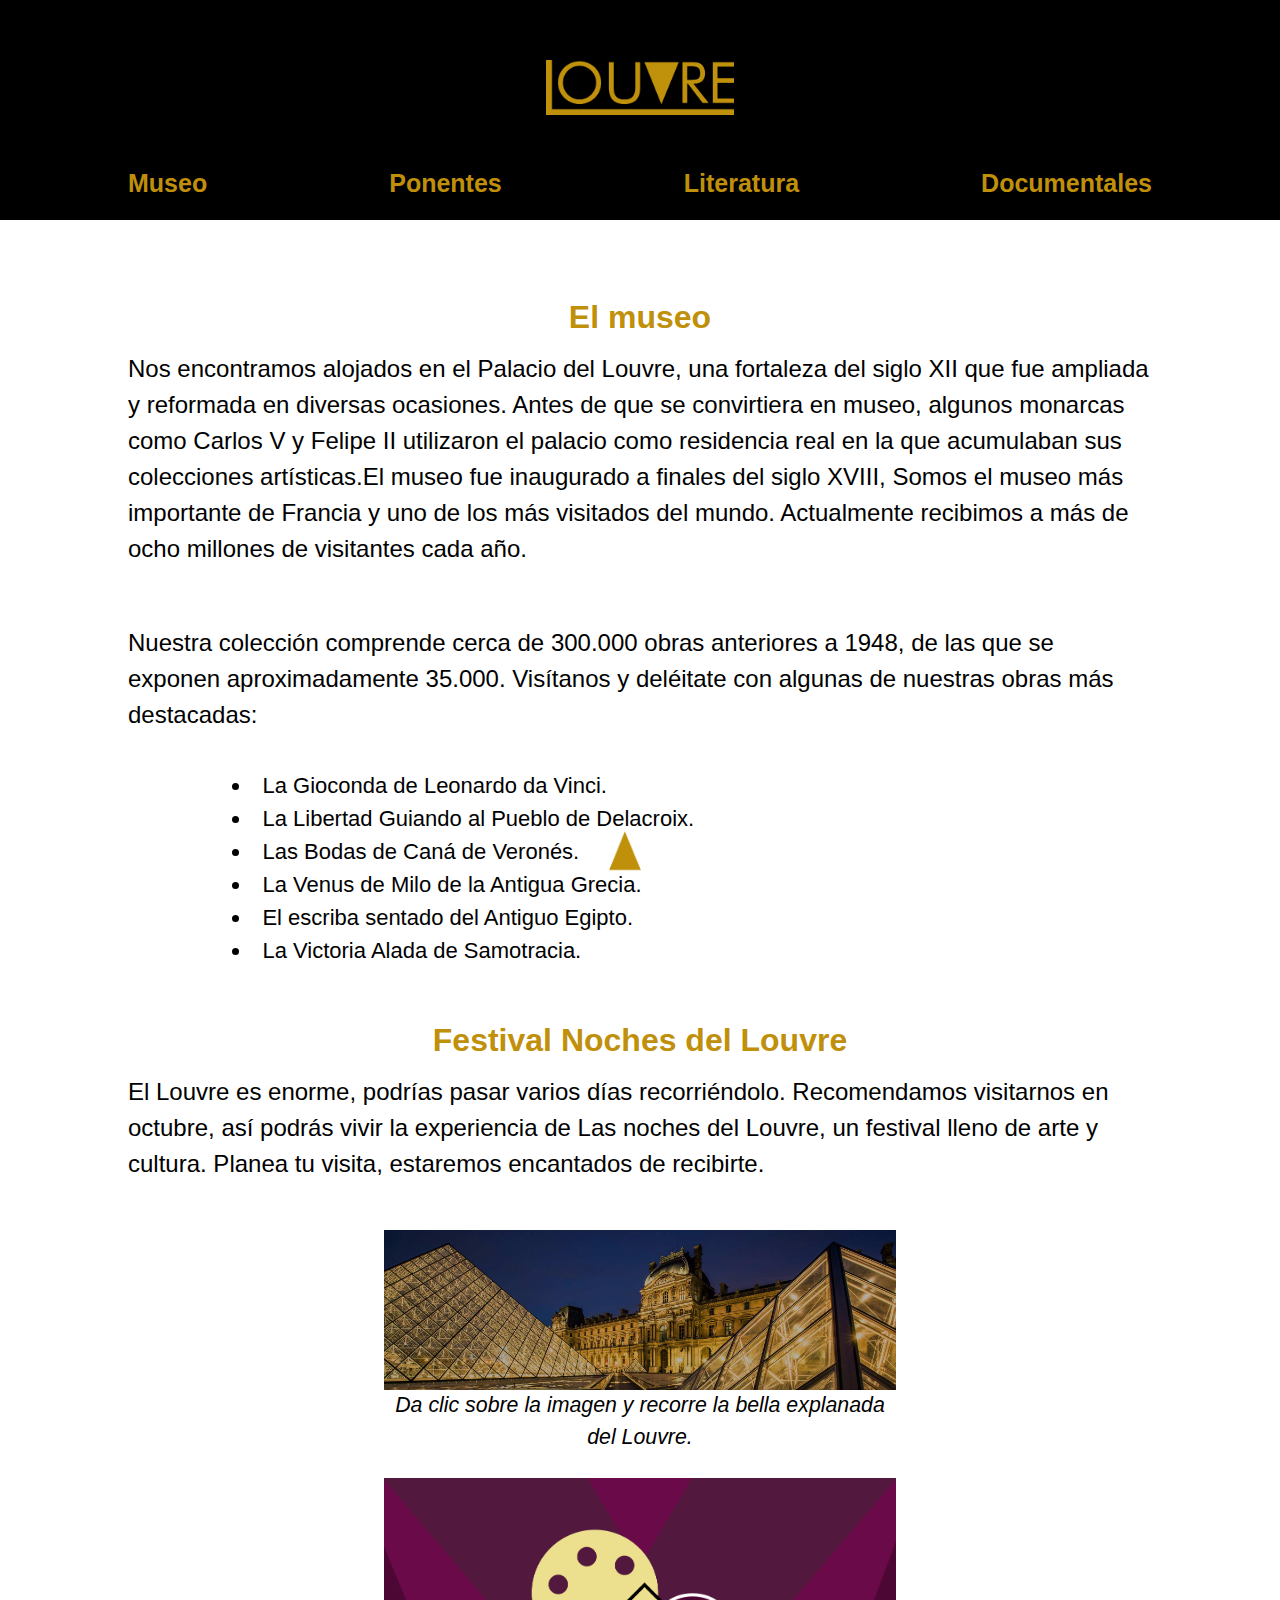
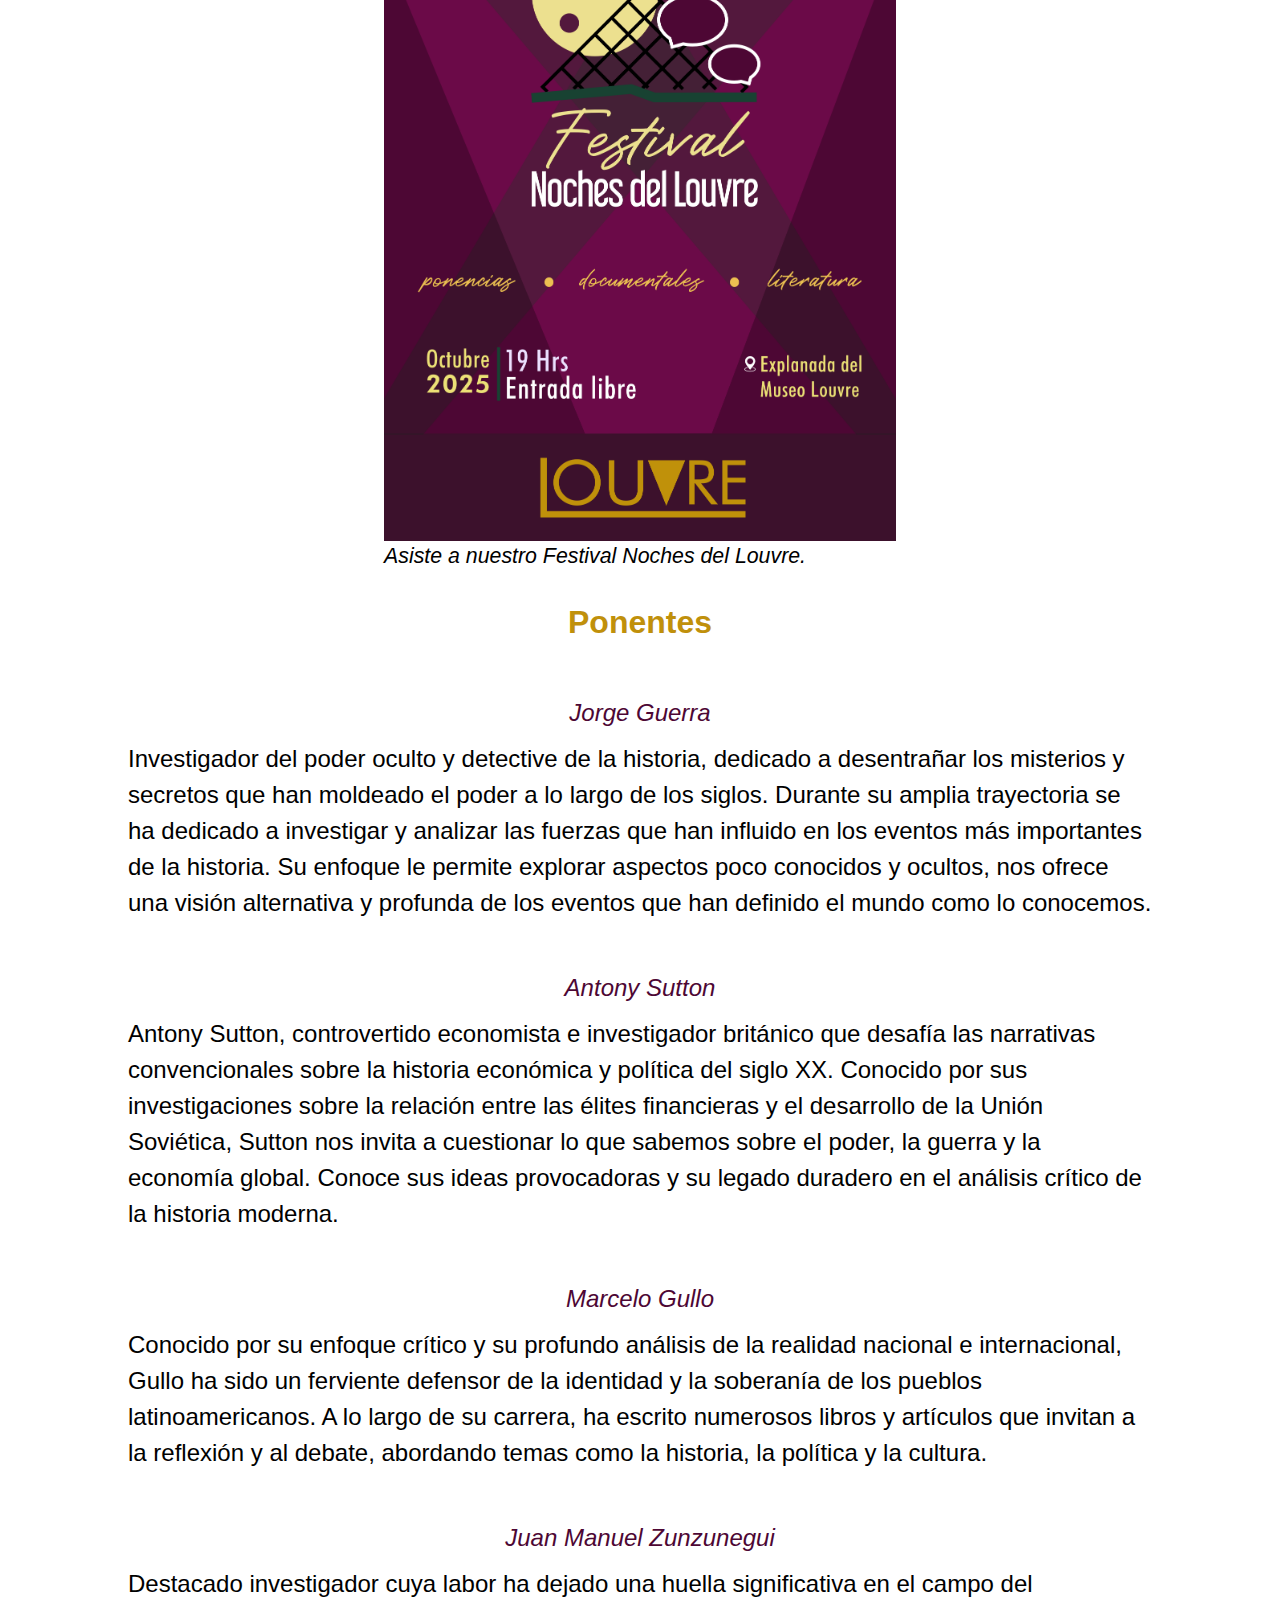
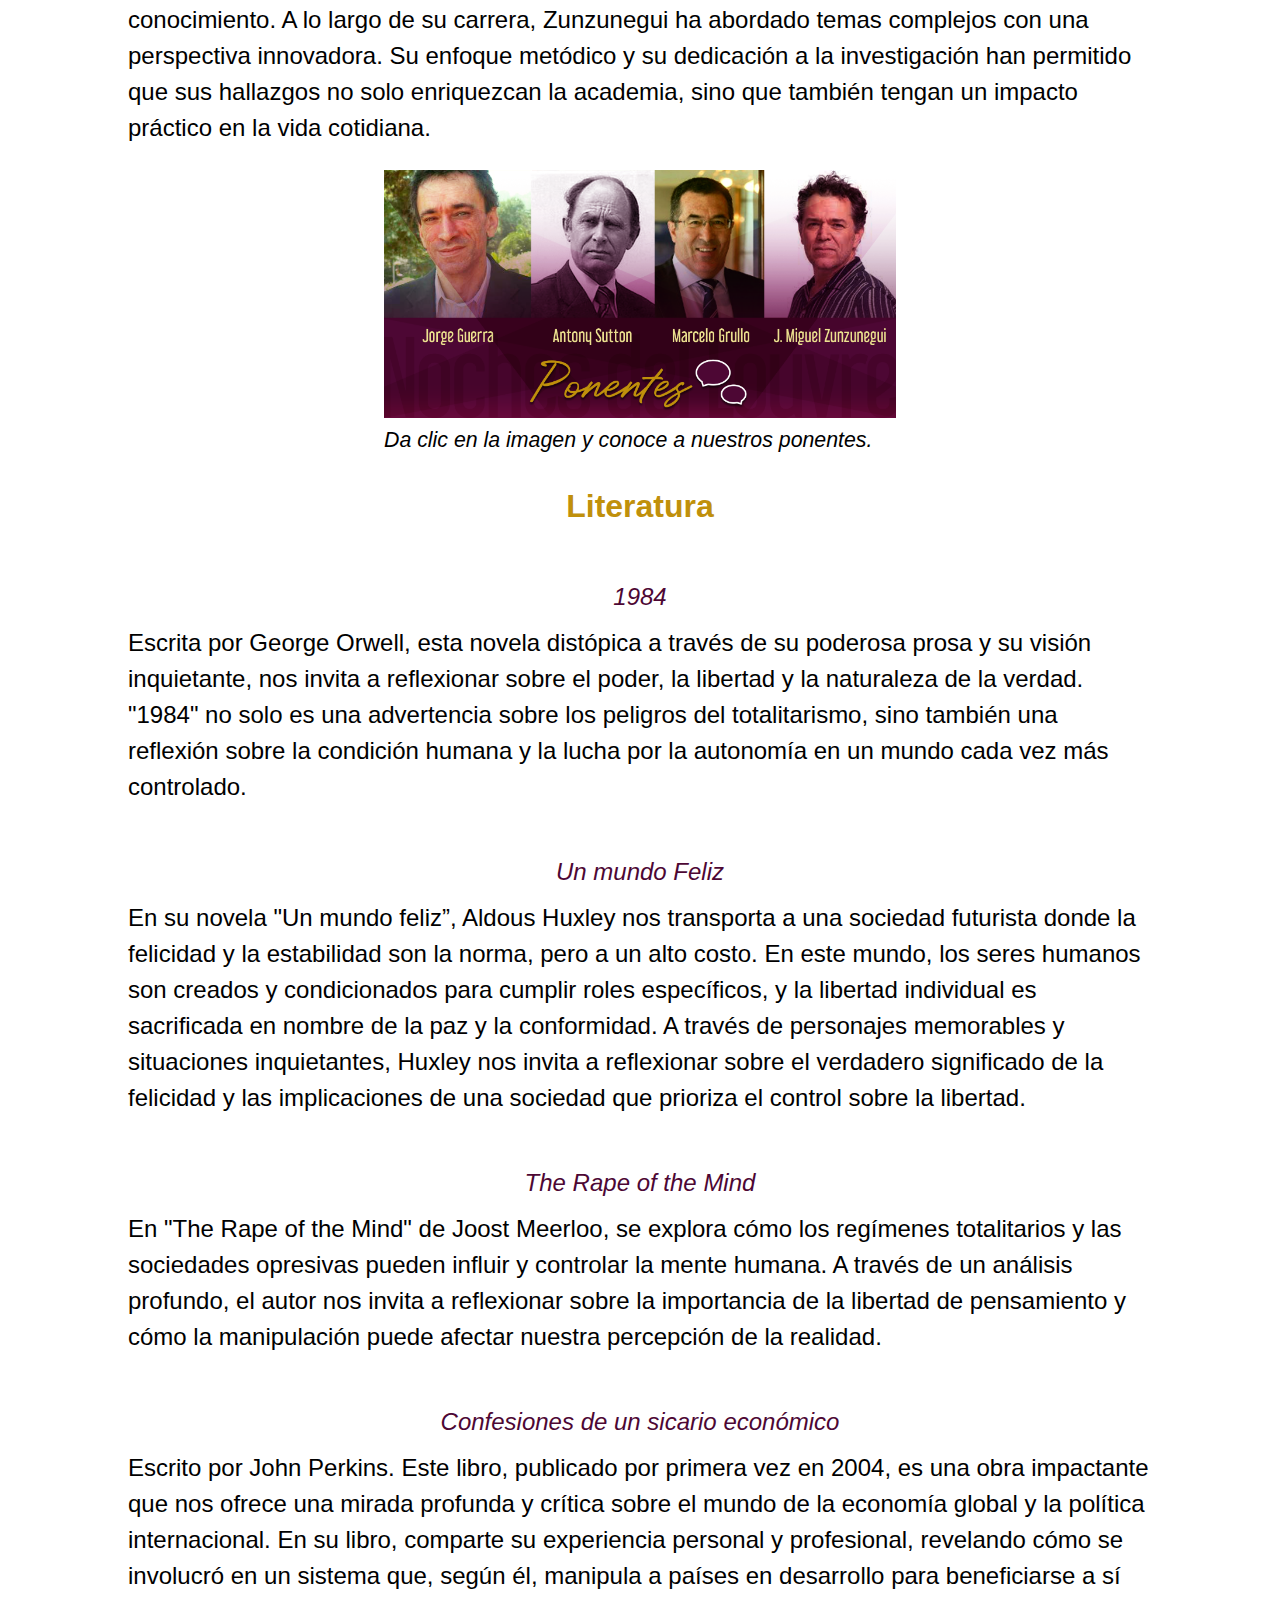
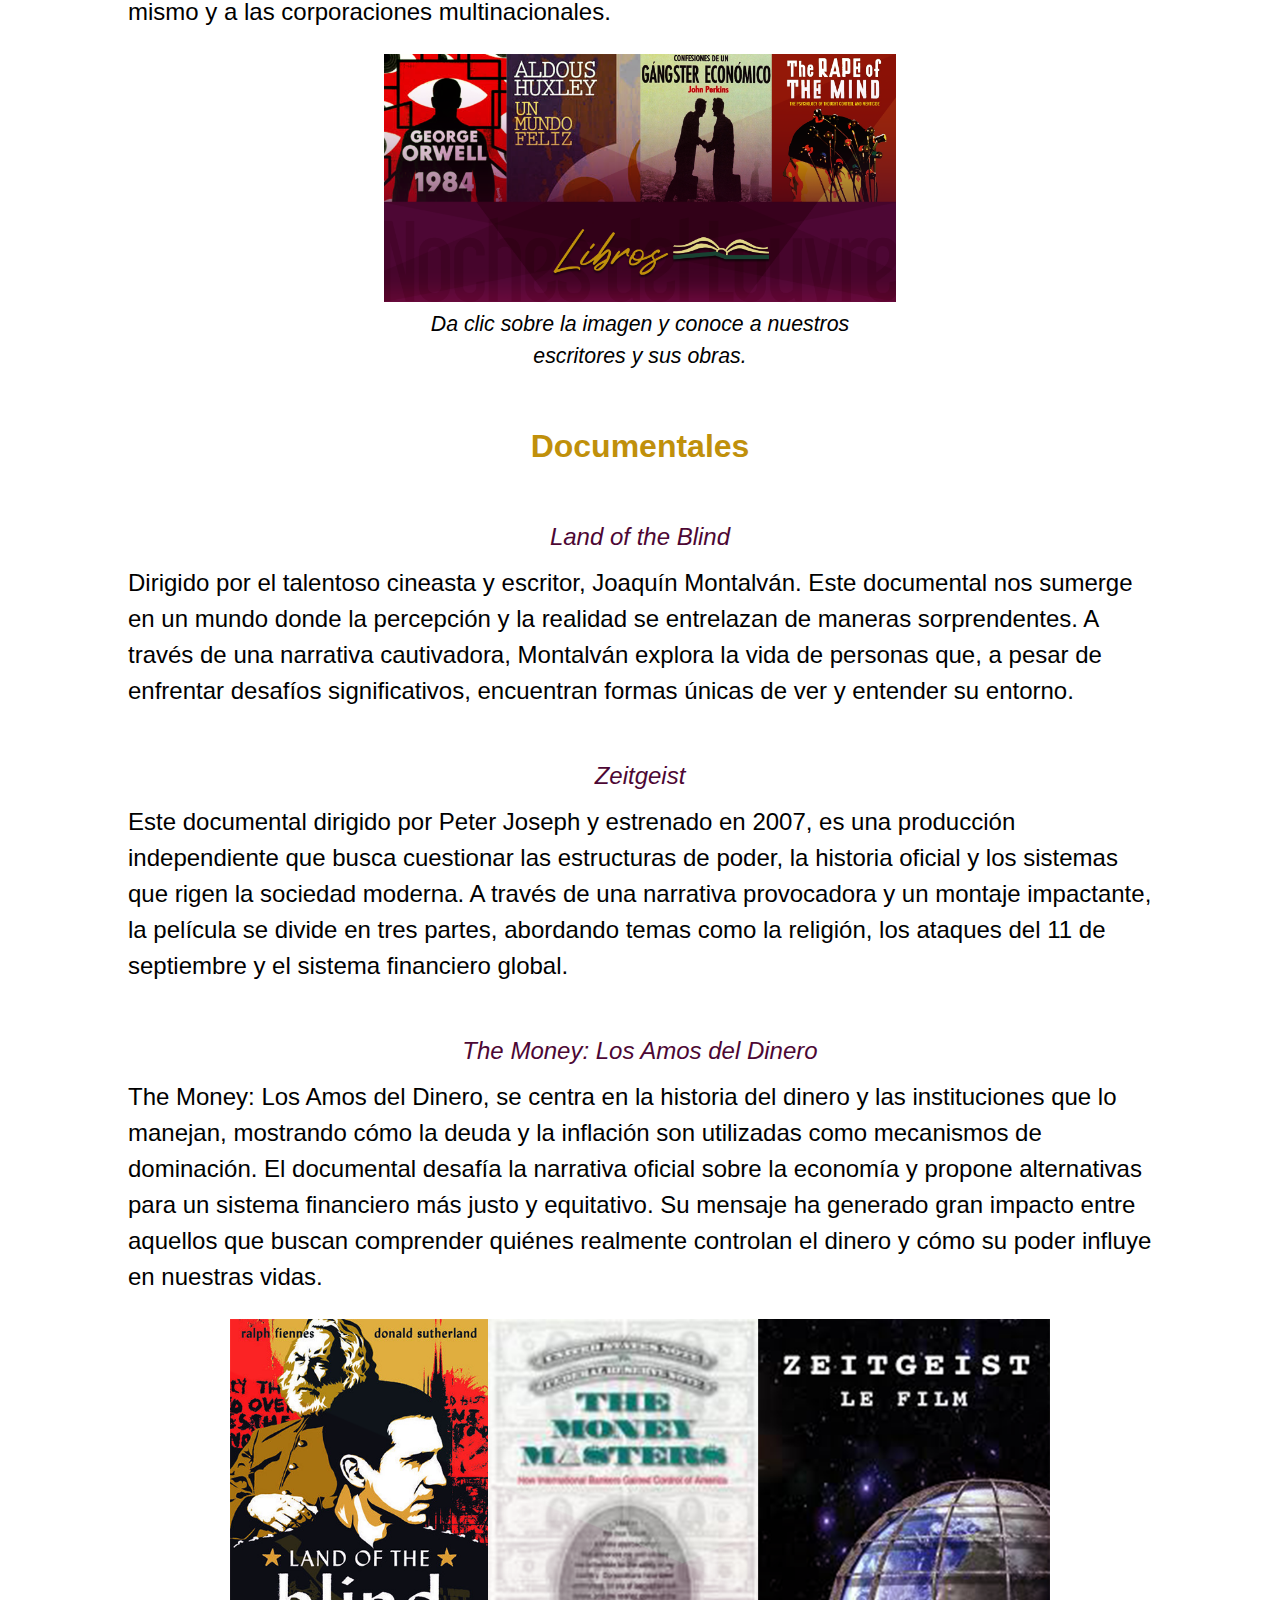
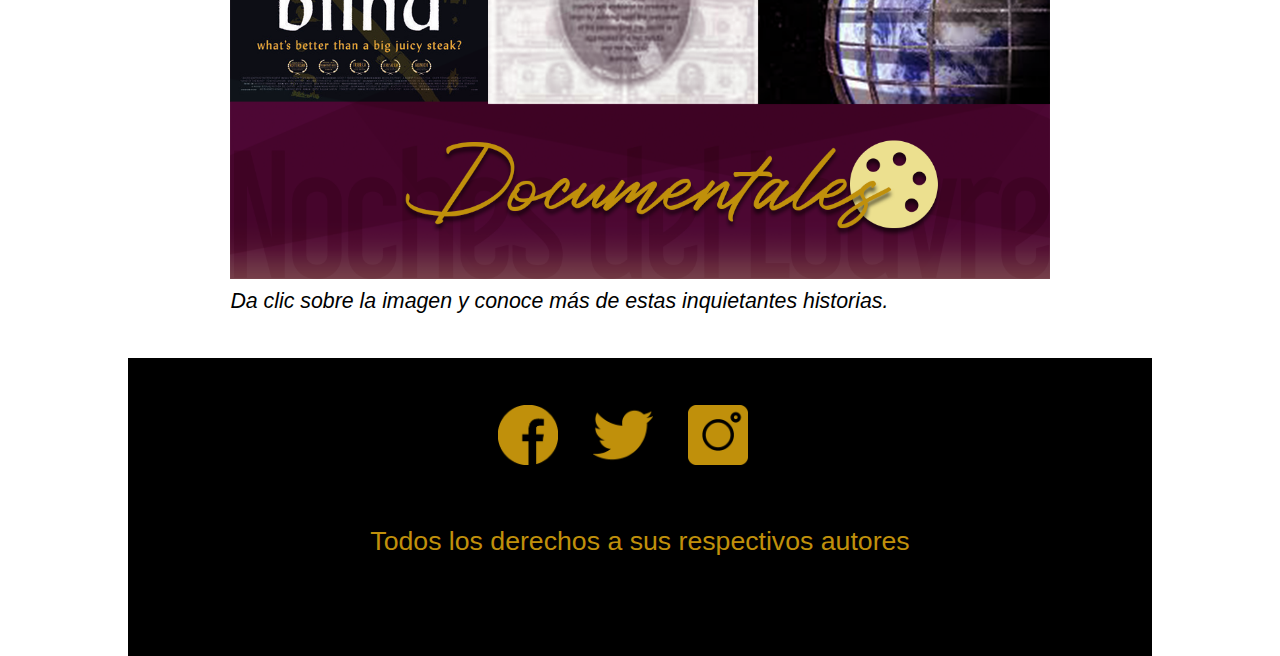
<file: index.html>
<!--comenzamos creando la estrucura basica
de un documento html escribiendo <html y 
teclenado enter para autocompletar, lo que creara
la estructura que se llenara como se menciona a continuación...-->

<!--indica el tipo de docuemnto-->
<!DOCTYPE html> 
<!--dentro de l etiqueta html esta todo el contenido del documento html-->
<html> 
<!------------encabezado de pagina----------->
<!--dentro de la etiqueta head esta el encabezado del documento html-->
<head> 
	<title>felxbox_01</title> <!--dentro de la etiqueta tittle esta el titulo de la página-->
	<link rel='stylesheet' href='estilos.css'/> <!--dentro de esta etiqueta esta la referencia a la hoja de estilos-->
    <meta name="viewport" content="width=device-width, initial-scale=1.0"/> <!--viewport para trabajar responsive design-->
</head>

<!------------body de pagina----------->  
<!--dentro de la estiqueta body tipicamente esta todo lo que contendra página-->
<body> 


	<!--dentro de la estiqueta header esta todo lo que sera el encanbezado de la página, pudiendo colocarse dentro del body o antes del body-->
	<header class='menu-container' id="inicio">

      <div class='identificador'>
        <!----modificar nombre y ruta de la imagen para cambiar el logo por el propio----->
       <img src="imagenes/logo.png">
      </div>

      <div class='ligas-secciones'>
      	<!----modificar nombre de la seccion acorde a la necesidad----->
          <a href="#secc1">Museo</a>
          <a href="#secc2">Ponentes</a>
          <a href="#secc3">Literatura</a>
          <a href="#secc4">Documentales</a>
        </div>

    </header>

 


	<!--contenedor que agrupa todos los contenedores que tienen los contenidos de cada sección que aprecen entre el encabezado y pie de pagina-->
    <main class="secciones">
    	<!--contenedor para contenidos de cada sección-->
    	<div class='seccion-contenedor' id="secc1">
    		<!--contenedor para el texto de cada sección-->
    		<div class="texto-secc">
    			<!--si se quiere modificar contenido susutituir el texto entre las etiquetas de texto tipo h1-->
    			<br>
    			<br>

		        <h1>El museo</h1>
		        <!--si se quiere modificar contenido susutituir el texto entre las etiquetas de parrafo-->
		        <p>Nos encontramos alojados en el Palacio del Louvre, una fortaleza del siglo XII que fue ampliada y reformada en diversas ocasiones. Antes de que se convirtiera en museo, algunos monarcas como Carlos V y Felipe II utilizaron el palacio como residencia real en la que acumulaban sus colecciones artísticas.El museo fue inaugurado a finales del siglo XVIII, Somos el museo más importante de Francia y uno de los más visitados del mundo. Actualmente recibimos a más de ocho millones de visitantes cada año. 
</p>
		        <br><!--etiqueta para un brinco de renglón-->
		        <!--si se quiere modificar contenido susutituir el texto entre las etiquetas de parrafo-->
		
		        <br><!--etiqueta para un brinco de renglón-->
            <p>Nuestra colección comprende cerca de 300.000 obras anteriores a 1948, de las que se exponen aproximadamente 35.000.
Visítanos y deléitate con algunas de nuestras obras más destacadas:
		        <br><!--etiqueta para un brinco de renglón-->
		        <br><!--etiqueta para un brinco de renglón-->
           	<ul>
               <li>La Gioconda de Leonardo da Vinci.</li>
               <li>La Libertad Guiando al Pueblo de Delacroix.</li>
               <li>Las Bodas de Caná de Veronés.</li>
               <li>La Venus de Milo de la Antigua Grecia.</li> 
               <li>El escriba sentado del Antiguo Egipto.</li> 
               <li>La Victoria Alada de Samotracia.</li> 
</ul>
<br><!--etiqueta para un brinco de renglón-->

  <h1>Festival Noches del Louvre</h1>

<p>El Louvre es enorme, podrías pasar varios días recorriéndolo. Recomendamos visitarnos en octubre, así podrás vivir la experiencia de Las noches del Louvre, un festival lleno de arte y cultura. Planea tu visita, estaremos encantados de recibirte. </p>
<br><!--etiqueta para un brinco de renglón-->
<br><!--etiqueta para un brinco de renglón-->

    		</div>
    		<!--contenedor para las imagenes de la sección OJO: este tiene un layout para una imagen-->
    		<div class="contenedor-imagen" style="text-align: center;">
   <!--si se quiere modificar contenido susutituir la imagen a la que referencia la etiqueta img-->
    			

	      <a href="visualizador360.html">

	      	<img src="imagenes/img1a.png" title="Img 1"style="dislay: block;margin: 0 auto;">

	      	

	      </a>
        		<!--texto para la imagen-->
        		<p>Da clic sobre la imagen y recorre la bella explanada del Louvre.</p>
        		</div>
	      	
	      </a>
        		<br><!--etiqueta para un brinco de renglón-->


<!--contenedor para las imagenes de la sección OJO: este tiene un layout para una imagen-->
    		<div class="contenedor-imagen">
    			<!--si se quiere modificar contenido susutituir la imagen a la que referencia la etiqueta img-->
        		<img  src="imagenes/img1b.png" title="img1b">
        		<!--texto para la imagen-->
        		<p>Asiste a nuestro Festival Noches del Louvre.</p>

    			</div>
    		</div>

    	</div>

<!--contenedor para contenidos de cada sección-->
<div class='seccion-contenedor' id="secc2">
    <!--contenedor para el texto de cada sección-->
    <div class="texto-secc">
        <!--si se quiere modificar contenido susutituir el texto entre las etiquetas de texto tipo h1-->
        <h1>Ponentes</h1>
        <!--si se quiere modificar contenido susutituir el texto entre las etiquetas de parrafo-->
        <br><!--etiqueta para un brinco de renglón-->

        <h2>Jorge Guerra</h2>
        <p>Investigador del poder oculto y detective de la historia, dedicado a desentrañar los misterios y secretos que han moldeado el poder a lo largo de los siglos. Durante su amplia trayectoria se ha dedicado a investigar y analizar las fuerzas que han influido en los eventos más importantes de la historia. Su enfoque le permite explorar aspectos poco conocidos y ocultos, nos ofrece una visión alternativa y profunda de los eventos que han definido el mundo como lo conocemos.</p>
        <br><!--etiqueta para un brinco de renglón-->
        <!--si se quiere modificar contenido susutituir el texto entre las etiquetas de parrafo-->
        <h2>Antony Sutton</h2>
        <p>Antony Sutton, controvertido economista e investigador británico que desafía las narrativas convencionales sobre la historia económica y política del siglo XX. Conocido por sus investigaciones sobre la relación entre las élites financieras y el desarrollo de la Unión Soviética, Sutton nos invita a cuestionar lo que sabemos sobre el poder, la guerra y la economía global. Conoce sus ideas provocadoras y su legado duradero en el análisis crítico de la historia moderna.</p>
        <br><!--etiqueta para un brinco de renglón-->
    
        <h2>Marcelo Gullo</h2>
        <p>Conocido por su enfoque crítico y su profundo análisis de la realidad nacional e internacional, Gullo ha sido un ferviente defensor de la identidad y la soberanía de los pueblos latinoamericanos. A lo largo de su carrera, ha escrito numerosos libros y artículos que invitan a la reflexión y al debate, abordando temas como la historia, la política y la cultura.</p>
        <br><!--etiqueta para un brinco de renglón-->
        <h2>Juan Manuel Zunzunegui</h2>
        <p>Destacado investigador cuya labor ha dejado una huella significativa en el campo del conocimiento. A lo largo de su carrera, Zunzunegui ha abordado temas complejos con una perspectiva innovadora. Su enfoque metódico y su dedicación a la investigación han permitido que sus hallazgos no solo enriquezcan la academia, sino que también tengan un impacto práctico en la vida cotidiana.</p>
        <br><!--etiqueta para un brinco de renglón-->
    </div>

    <!--contenedor para las imagenes de la sección OJO: este tiene un layout para una imagen-->
    <div class="contenedor-imagen" style="text-align: center;">
        <!--si se quiere modificar contenido susutituir la imagen a la que referencia la etiqueta img-->
        <a href="https://drive.google.com/file/d/1HU1XEL-mjNkLgC7afWXljIgU4sb6D2ZL/view?usp=sharing">    
            <img src="imagenes/img2.png" title="Img 2" style="max-width: 100%; height: auto; display: inline-block;">
        </a>
        <!--texto para la imagen-->
        <p>Da clic en la imagen y conoce a nuestros ponentes.</p>
    </div>
</div>

<!--contenedor para contenidos de cada sección-->
<div class='seccion-contenedor' id="secc3">
    <!--contenedor para el texto de cada sección-->
    <div class="texto-secc">
        <!--si se quiere modificar contenido susutituir el texto entre las etiquetas de texto tipo h1-->
        <h1>Literatura</h1>
        <br><!--etiqueta para un brinco de renglón-->

        <h2>1984</h2>
        <!--si se quiere modificar contenido susutituir el texto entre las etiquetas de parrafo-->
        <p>Escrita por George Orwell, esta novela distópica a través de su poderosa prosa y su visión inquietante,  nos invita a reflexionar sobre el poder, la libertad y la naturaleza de la verdad. "1984" no solo es una advertencia sobre los peligros del totalitarismo, sino también una reflexión sobre la condición humana y la lucha por la autonomía en un mundo cada vez más controlado.</p>
        <br><!--etiqueta para un brinco de renglón-->
        <!--si se quiere modificar contenido susutituir el texto entre las etiquetas de parrafo-->

         <h2>Un mundo Feliz</h2>
        <!--si se quiere modificar contenido susutituir el texto entre las etiquetas de parrafo-->
        <p>En su novela "Un mundo feliz”, Aldous Huxley nos transporta a una sociedad futurista donde la felicidad y la estabilidad son la norma, pero a un alto costo. En este mundo, los seres humanos son creados y condicionados para cumplir roles específicos, y la libertad individual es sacrificada en nombre de la paz y la conformidad. A través de personajes memorables y situaciones inquietantes, Huxley nos invita a reflexionar sobre el verdadero significado de la felicidad y las implicaciones de una sociedad que prioriza el control sobre la libertad.</p>
        <br><!--etiqueta para un brinco de renglón-->

        <h2>The Rape of the Mind</h2>
        <!--si se quiere modificar contenido susutituir el texto entre las etiquetas de parrafo-->
        <p>En "The Rape of the Mind" de Joost Meerloo, se explora cómo los regímenes totalitarios y las sociedades opresivas pueden influir y controlar la mente humana. A través de un análisis profundo, el autor nos invita a reflexionar sobre la importancia de la libertad de pensamiento y cómo la manipulación puede afectar nuestra percepción de la realidad. </p>
        <br><!--etiqueta para un brinco de renglón-->

        <h2>Confesiones de un sicario económico</h2>
        <!--si se quiere modificar contenido susutituir el texto entre las etiquetas de parrafo-->
        <p>Escrito por John Perkins. Este libro, publicado por primera vez en 2004, es una obra impactante que nos ofrece una mirada profunda y crítica sobre el mundo de la economía global y la política internacional. En su libro, comparte su experiencia personal y profesional, revelando cómo se involucró en un sistema que, según él, manipula a países en desarrollo para beneficiarse a sí mismo y a las corporaciones multinacionales. </p>
        <br><!--etiqueta para un brinco de renglón-->
    </div>

    <!--contenedor para las imagenes de la sección OJO: este tiene un layout para una imagen-->
    <div class="contenedor-imagen" style="text-align: center;">
        <!--si se quiere modificar contenido susutituir la imagen a la que referencia la etiqueta img-->
        <a href="https://drive.google.com/file/d/1bLduiP6tnKIeElQr8kBi7_spW8ce7b8n/view?usp=sharing">
            <img src="imagenes/img3.png" title="Img 3" style="max-width: 100%; height: auto; display: inline-block;">
        </a>
        <!--texto para la imagen-->
        <p>Da clic sobre la imagen y conoce a nuestros escritores y sus obras.</p>
        <br><!--etiqueta para un brinco de renglón-->
    </div>
</div>

<!--contenedor para contenidos de cada sección-->
<div class='seccion-contenedor' id="secc4">
    <!--contenedor para el texto de cada sección-->
    <div class="texto-secc">
        <!--si se quiere modificar contenido susutituir el texto entre las etiquetas de texto tipo h1-->
        <h1>Documentales</h1>
        <br><!--etiqueta para un brinco de renglón-->

        <h2>Land of the Blind</h2>
        <!--si se quiere modificar contenido susutituir el texto entre las etiquetas de parrafo-->
        <p>Dirigido por el talentoso cineasta y escritor, Joaquín Montalván. Este documental nos sumerge en un mundo donde la percepción y la realidad se entrelazan de maneras sorprendentes. A través de una narrativa cautivadora, Montalván explora la vida de personas que, a pesar de enfrentar desafíos significativos, encuentran formas únicas de ver y entender su entorno.</p>
        <br><!--etiqueta para un brinco de renglón-->
        <h2>Zeitgeist</h2>
        <!--si se quiere modificar contenido susutituir el texto entre las etiquetas de parrafo-->
        <p>Este documental dirigido por Peter Joseph y estrenado en 2007, es una producción independiente que busca cuestionar las estructuras de poder, la historia oficial y los sistemas que rigen la sociedad moderna. A través de una narrativa provocadora y un montaje impactante, la película se divide en tres partes, abordando temas como la religión, los ataques del 11 de septiembre y el sistema financiero global.</p>
        <br>
         <h2>The Money: Los Amos del Dinero</h2>
        <!--si se quiere modificar contenido susutituir el texto entre las etiquetas de parrafo-->
        <p>The Money: Los Amos del Dinero, se centra en la historia del dinero y las instituciones que lo manejan, mostrando cómo la deuda y la inflación son utilizadas como mecanismos de dominación. El documental desafía la narrativa oficial sobre la economía y propone alternativas para un sistema financiero más justo y equitativo. Su mensaje ha generado gran impacto entre aquellos que buscan comprender quiénes realmente controlan el dinero y cómo su poder influye en nuestras vidas.</p>
        <br>
    </div>

    <!--contenedor para las imagenes de la sección OJO: este tiene un layout para una imagen-->
    <div class="contenedor-imagen-secc4" style="text-align: center;">
        <!--si se quiere modificar contenido susutituir la imagen a la que referencia la etiqueta img-->
        <a href="https://drive.google.com/file/d/1bvxtQ19do0zHS2kfOY9KnqDFfF47XWTt/view?usp=sharing">
            <img src="imagenes/img4.png" title="Img 4" style="max-width: 100%; height: auto; display: inline-block;">
        </a>
        <!--texto para la imagen-->
        <p>Da clic sobre la imagen y conoce más de estas inquietantes historias.</p>
    </div>
</div>
<footer>
    <div class='footer-item'>
        <a href="https://www.facebook.com/">
            <img src="imagenes/fbk.png" title="Facebook">
        </a>
        <a href="https://twitter.com/">
            <img src="imagenes/twt.png" title="Twitter">
        </a>
        <a href="http://instagram.com/">
            <img src="imagenes/inst.png" title="Instagram">
        </a>
    </div>

    <div class="copyright">
        <p>Todos los derechos a sus respectivos autores</p>
    </div>
</footer>

<a class="ir-arriba" title="Volver arriba" href="#inicio">
    <img src="imagenes/flecha-arriba.png">
</a>

</body>

</html>
</file>
<file: estilos.css>
/********************************/
/*estilos generales de la página*/
/********************************/
* { /*reseteo todos los elementos para que por default tengan 
	un margen 0 y padding 0 y un modelo de caja tipo border-box*/
   margin: 0;
   padding: 0;
   box-sizing: border-box;
   font-family: 'Helvética', sans-serif; /*especifico el nombre y familia de la tipografia a usar*/
   line-height: 1.5;
   }+
}
html {
  scroll-behavior: smooth; /*para desplazarse "scrolear" suavemente dentro de la página al presionar un enlace*/
}
/***************************************************/


/**********************************/
/*estilos para header de la página*/
/**********************************/
header {/*caracteristicas elementos dentro del header de la pagina*/
	font-size: 25px; /*tamaño de las fuentes que aprecen en el header*/
    background-color: black;  /*color fondo encabezado*/
    height: 220px;  /* altura del encabezado, equivale a 5.5em*/
    padding-left: 10%; /*hago un espacio a la izquierda al interior del contenedor header de 10% del ancho del viewport*/
    padding-right: 10%; /*hago un espacio a la derecha al interior del contenedor header de 10% del ancho del viewport*/
  	box-shadow: 0px 1px 8px grey; /*efecto de material con sombreado sobre el fondo*/
    transition: 100ms; /*para la transicion con media queries diseño responsivo*/
}
@media screen and (max-width: 700px) {
header {
	height: 260px;  /* altura del encabezado, equivale a 5.5em*/
	}
}
.menu-container {/*caracteristicas elementos en contenedor con la clase menu-container*/
  	display: flex; /*tipo de layout felxbox*/
  	flex-direction: column; /*rederizara/dibujara los items/elementos hijos en el layout 
  	como una columna, un contenedor o un item sobre el otro */
}
.identificador {/*caracteristicas elementos en contenedor con la clase identificador*/
  	/*border: 5px solid #222;  /* For debugging */
  	width: 100%; /*ancho que tendra el contenedor con clase menu*/
  	display: flex; /*sera un elemento/item de tipo flex*/
  	justify-content: center; /*defino la alineación horizontal de los items hijos al centro*/
}
.identificador img{/*caracteristicas imagen identificadora dentro del contenedor con clase identificador*/
	margin-top: 60px; /*un margen arriba de 15 px*/
    height: 54.61px; /*ancho que tendra la imagen identificadora*/
}
.ligas-secciones{/*caracteristicas elementos en contenedor con la clase secciones*/
	/*border: 5px solid #555;  /* For debugging */
	width: 100%; /*ancho que tendra el contenedor con clase menu*/
	display: flex; /*sera un elemento/item de tipo flex*/
	justify-content: space-between; /*defino la alineación horizontal de los items hijos diciendo
	cuando hay mas de uno distribuya el esapcio restante entre los espacios de cada elemento/item*/
}
.ligas-secciones a{/*caracteristicas elementos tipo enlace dentro del contenedor con clase secciones*/
	color: #C0900B; /*color que tendran las fuentes de los enlaces*/
	text-decoration: none; /*le quito decoraciones a los enlaces, saeln sin subrayar ahora*/
  	font-weight: bold; /*tipo de letra bold*/
 	margin-top: 50px;
 	transition: 50ms; /*para la transicion con media queries diseño responsivo*/
}
.ligas-secciones a:hover{
  transform: scale(1.03);
  transition: 50ms;
  color: #C0900B

}
/**media query cuando ancho es menor o igual a 700px**/
@media screen and (max-width: 700px) {
  .ligas-secciones {
    flex-direction: column;
    text-align: center;
    }
 }

 /***************************************************/

/********************************/
/*estilos para body de la página*/
/********************************/
.secciones {/*caracteristicas elementos en contenedor con la clase menu-container*/
  	display: flex; /*tipo de layout felxbox*/
  	flex-direction: column; /*rederizara/dibujara los items/elementos hijos en el layout 
  	como una columna, un contenedor o un item sobre el otro */
  	padding-left: 10%; /*hago un espacio a la izquierda al interior del contenedor header de 10% del ancho del viewport*/
    padding-right: 10%; /*hago un espacio a la derecha al interior del contenedor header de 10% del ancho del viewport*/
    background-color: white;
    list-style-position: inside;

    ul li{
    	padding-left:10.2%
}
ul li{
	font-size:22px;

}
.contenedor-imagen-secc4 {
display: flex;
justify-content: center;
}

.texto-secc {
	display: flex; /*sera un elemento/item de tipo flex*/
	flex-direction: column; /*rederizara/dibujara los items/elementos hijos en el layout 
  	como una columna, un contenedor o un item sobre el otro */
}
.texto-secc h1{
	display: flex; /*sera un elemento/item de tipo flex*/
	justify-content: center; /*defino la alineación horizontal de los items hijos al centro*/
	margin-top: 25px;
	color:#C0900B;
}
.texto-secc h2{
	display: flex; /*sera un elemento/item de tipo flex*/
	justify-content: center; /*defino la alineación horizontal de los items hijos al centro*/
	margin-top: 25px;
	font-style: italic;
	font-weight: lighter; 
	color:#4D0734 ;

}
.texto-secc p{
	font-size: 18pt;
	display: flex; /*sera un elemento/item de tipo flex*/
	margin-top: 10px;
	
}
.contenedor-imagen {
  	display: flex; /*sera un elemento/item de tipo flex*/
  	flex-direction: column;
  	align-items: center;

}
.imgs-secc-1{
	display: flex; /*sera un elemento/item de tipo flex*/
  	flex-direction: column;
  	align-items: center; 
}
.par-imgs-escritorio{/*caracteristicas elementos en contenedor con la clase secciones*/
	/*border: 5px solid #555;  /* For debugging */
	width: 65%; /*ancho que tendra el contenedor con clase menu*/
	display: flex; /*sera un elemento/item de tipo flex*/
	justify-content: space-around; /*defino la alineación horizontal de los items hijos diciendo
	cuando hay mas de uno distribuya el esapcio restante entre los espacios de cada elemento/item*/
}
.par-imgs-escritorio img{
	width: 50%;
	display: flex; /*sera un elemento/item de tipo flex*/
	align-items: center;
}
.par-imgs-escritorio img:hover{
  transform: scale(1.03);
  transition: 200ms;
}
.par-imgs-escritorio p{
	width: 40%;
	font-size: 16pt;
	font-style: italic;
	text-align: center;
	display: flex; /*sera un elemento/item de tipo flex*/
}
.par-imgs-mobile{/*caracteristicas elementos en contenedor con la clase secciones*/
	display: none;
}
.par-imgs-mobile img{
	display: none;
}
.par-imgs-mobile p{
	display: none;
}
/**media query cuando ancho es menor o igual a 700px**/
@media screen and (max-width: 700px) {
	.texto-secc p{
		font-size: 14pt;
	}
	.par-imgs-escritorio{/*caracteristicas elementos en contenedor con la clase secciones*/
		display: none;
	}
	.par-imgs-escritorio img{
		display: none;
	}
	.par-imgs-escritorio img:hover{
	 	display: none;
	}
	.par-imgs-escritorio p{
		display: none;
	}
	.par-imgs-mobile{/*caracteristicas elementos en contenedor con la clase secciones*/
		/*border: 5px solid #555;  /* For debugging */
		width: 100%; /*ancho que tendra el contenedor con clase menu*/
  		display: flex; /*sera un elemento/item de tipo flex*/
  		flex-direction: column;
  		align-items: center; 
	}
	.par-imgs-mobile img{
		width: 100%;
		transition: 200ms;
		display: flex; /*sera un elemento/item de tipo flex*/
	}
	.par-imgs-mobile img:hover{
	 	transform: scale(1.03);
  		transition: 200ms;
	}
	.par-imgs-mobile p{
		width: 100%;
		font-size: 12pt;
		font-style: italic;
		text-align: center;
		display: flex; /*sera un elemento/item de tipo flex*/
	}
 }
.contenedor-imagen img{
	display: flex; /*sera un elemento/item de tipo flex*/
	width: 50%;
	transition: 200ms;
}
.contenedor-imagen img:hover{
  transform: scale(1.03);
  transition: 200ms;
}
.contenedor-imagen p{
	width: 50%;
	text-align: center;
	font-size: 16pt;
	font-style: italic;
	display: flex; /*sera un elemento/item de tipo flex*/
}
/**media query cuando ancho es menor o igual a 700px**/
@media screen and (max-width: 700px){
	.contenedor-imagen img{
		width: 100%;
		transition: 200ms;
	}
	.contenedor-imagen p{
		width: 100%;
		font-size: 12pt;
	}
}
.contenedor-imagen-secc4{
	display: flex; /*sera un elemento/item de tipo flex*/
  	flex-direction: column;
  	align-items: center;
}
.contenedor-imagen-secc4 p{
	width: 80%;
	text-align: center;
	font-style: italic;
	font-size: 16pt;
	display: flex; /*sera un elemento/item de tipo flex*/
}
.contenedor-imagen-secc4 img{
	display: flex; /*sera un elemento/item de tipo flex*/
	width: 80%;
	transition: 200ms;
}
.contenedor-imagen-secc4 img:hover{
  transform: scale(1.03);
  transition: 200ms;
}
/**media query cuando ancho es menor o igual a 700px**/
@media screen and (max-width: 700px){
	.contenedor-imagen-secc4 p{
		width: 100%;
		font-size: 12pt;
	}
	.contenedor-imagen-secc4 img{
		display: flex; /*sera un elemento/item de tipo flex*/
		width: 100%;
		transition: 200ms;
	}

}

/***************************************************/




/**********************************/
/*estilos para footer de la página*/
/**********************************/
footer {
  	background-color:black;/*color fondo pie de pagina*/
  	margin-top: 40px;
  	box-shadow: 0px 0px 0px grey; /*Se eliminó los contornos con difuminado*/
  	display: flex; /*sera un elemento/item de tipo flex*/
  	flex-direction: column;
  	align-items:center; 
  	
}
.footer-item{
	margin-top: 47px;
	width: 100%;
  	display: flex; /*sera un elemento/item de tipo flex*/
  	justify-content: center; /*defino la alineación horizontal de los items hijos al centro*/
}
.footer-item img{
	height: 60px;
	margin-right: 35px;
	text-align: center;

}
.copyright{
	font-size: 20pt;
	text-align: center;
	margin-top: 49px;
	margin-bottom: 95px;
	color:#C0900B;
}
/**media query cuando ancho es menor o igual a 700px**/
@media screen and (max-width: 700px){
	.footer-item{
  		flex-direction: column;
  		align-items: center; 
	}
	.footer-item img{
		height: 80px;
		margin-top: 35px;
		margin-right: 0px;
	}
	.copyright{
		font-size: 40pt;
	}
}
/***************************************************/



/*********************************/
/*estilos para icono hacia arriba*/
/*********************************/
.ir-arriba {
  	display: flex; /*sera un elemento/item de tipo flex*/
  	flex-direction: column;
  	align-items: center; 
}
.ir-arriba img{
  	height: 60px;
  	padding-right: 30px;
  	text-decoration: none;
  	cursor:pointer;
  	position:fixed;
 	bottom:20px;
}
/**media query cuando ancho es menor o igual a 700px**/
@media screen and (max-width: 700px){
	.ir-arriba img{
		height: 50px;
  		padding-right: 0px;
	}
}
.ir-arriba img:hover{
	transform: scale(1.1);
  	transition: 100ms;
}
/***************************************************/
</file>
